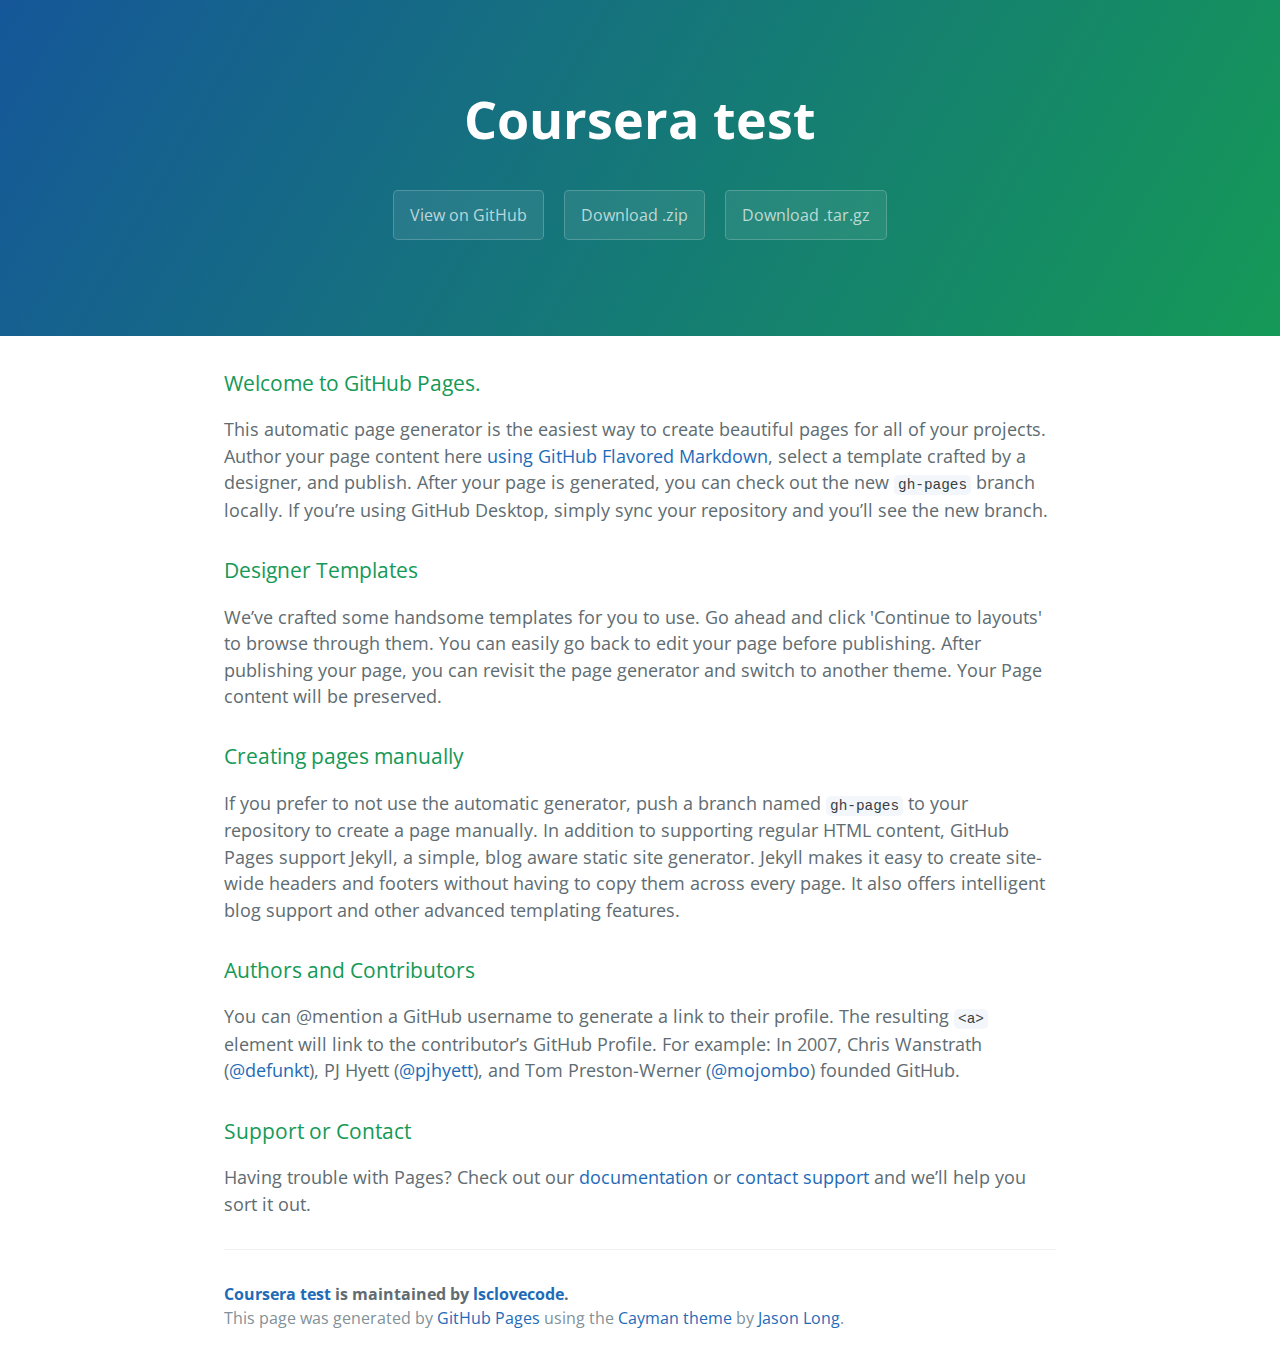
<file: index.html>
<!DOCTYPE html>
<html lang="en-us">
  <head>
    <meta charset="UTF-8">
    <title>Coursera test by lsclovecode</title>
    <meta name="viewport" content="width=device-width, initial-scale=1">
    <link rel="stylesheet" type="text/css" href="stylesheets/normalize.css" media="screen">
    <link href='https://fonts.googleapis.com/css?family=Open+Sans:400,700' rel='stylesheet' type='text/css'>
    <link rel="stylesheet" type="text/css" href="stylesheets/stylesheet.css" media="screen">
    <link rel="stylesheet" type="text/css" href="stylesheets/github-light.css" media="screen">
  </head>
  <body>
    <section class="page-header">
      <h1 class="project-name">Coursera test</h1>
      <h2 class="project-tagline"></h2>
      <a href="https://github.com/lsclovecode/coursera_test" class="btn">View on GitHub</a>
      <a href="https://github.com/lsclovecode/coursera_test/zipball/master" class="btn">Download .zip</a>
      <a href="https://github.com/lsclovecode/coursera_test/tarball/master" class="btn">Download .tar.gz</a>
    </section>

    <section class="main-content">
      <h3>
<a id="welcome-to-github-pages" class="anchor" href="#welcome-to-github-pages" aria-hidden="true"><span aria-hidden="true" class="octicon octicon-link"></span></a>Welcome to GitHub Pages.</h3>

<p>This automatic page generator is the easiest way to create beautiful pages for all of your projects. Author your page content here <a href="https://guides.github.com/features/mastering-markdown/">using GitHub Flavored Markdown</a>, select a template crafted by a designer, and publish. After your page is generated, you can check out the new <code>gh-pages</code> branch locally. If you’re using GitHub Desktop, simply sync your repository and you’ll see the new branch.</p>

<h3>
<a id="designer-templates" class="anchor" href="#designer-templates" aria-hidden="true"><span aria-hidden="true" class="octicon octicon-link"></span></a>Designer Templates</h3>

<p>We’ve crafted some handsome templates for you to use. Go ahead and click 'Continue to layouts' to browse through them. You can easily go back to edit your page before publishing. After publishing your page, you can revisit the page generator and switch to another theme. Your Page content will be preserved.</p>

<h3>
<a id="creating-pages-manually" class="anchor" href="#creating-pages-manually" aria-hidden="true"><span aria-hidden="true" class="octicon octicon-link"></span></a>Creating pages manually</h3>

<p>If you prefer to not use the automatic generator, push a branch named <code>gh-pages</code> to your repository to create a page manually. In addition to supporting regular HTML content, GitHub Pages support Jekyll, a simple, blog aware static site generator. Jekyll makes it easy to create site-wide headers and footers without having to copy them across every page. It also offers intelligent blog support and other advanced templating features.</p>

<h3>
<a id="authors-and-contributors" class="anchor" href="#authors-and-contributors" aria-hidden="true"><span aria-hidden="true" class="octicon octicon-link"></span></a>Authors and Contributors</h3>

<p>You can @mention a GitHub username to generate a link to their profile. The resulting <code>&lt;a&gt;</code> element will link to the contributor’s GitHub Profile. For example: In 2007, Chris Wanstrath (<a href="https://github.com/defunkt" class="user-mention">@defunkt</a>), PJ Hyett (<a href="https://github.com/pjhyett" class="user-mention">@pjhyett</a>), and Tom Preston-Werner (<a href="https://github.com/mojombo" class="user-mention">@mojombo</a>) founded GitHub.</p>

<h3>
<a id="support-or-contact" class="anchor" href="#support-or-contact" aria-hidden="true"><span aria-hidden="true" class="octicon octicon-link"></span></a>Support or Contact</h3>

<p>Having trouble with Pages? Check out our <a href="https://help.github.com/pages">documentation</a> or <a href="https://github.com/contact">contact support</a> and we’ll help you sort it out.</p>

      <footer class="site-footer">
        <span class="site-footer-owner"><a href="https://github.com/lsclovecode/coursera_test">Coursera test</a> is maintained by <a href="https://github.com/lsclovecode">lsclovecode</a>.</span>

        <span class="site-footer-credits">This page was generated by <a href="https://pages.github.com">GitHub Pages</a> using the <a href="https://github.com/jasonlong/cayman-theme">Cayman theme</a> by <a href="https://twitter.com/jasonlong">Jason Long</a>.</span>
      </footer>

    </section>

  
  </body>
</html>
</file>
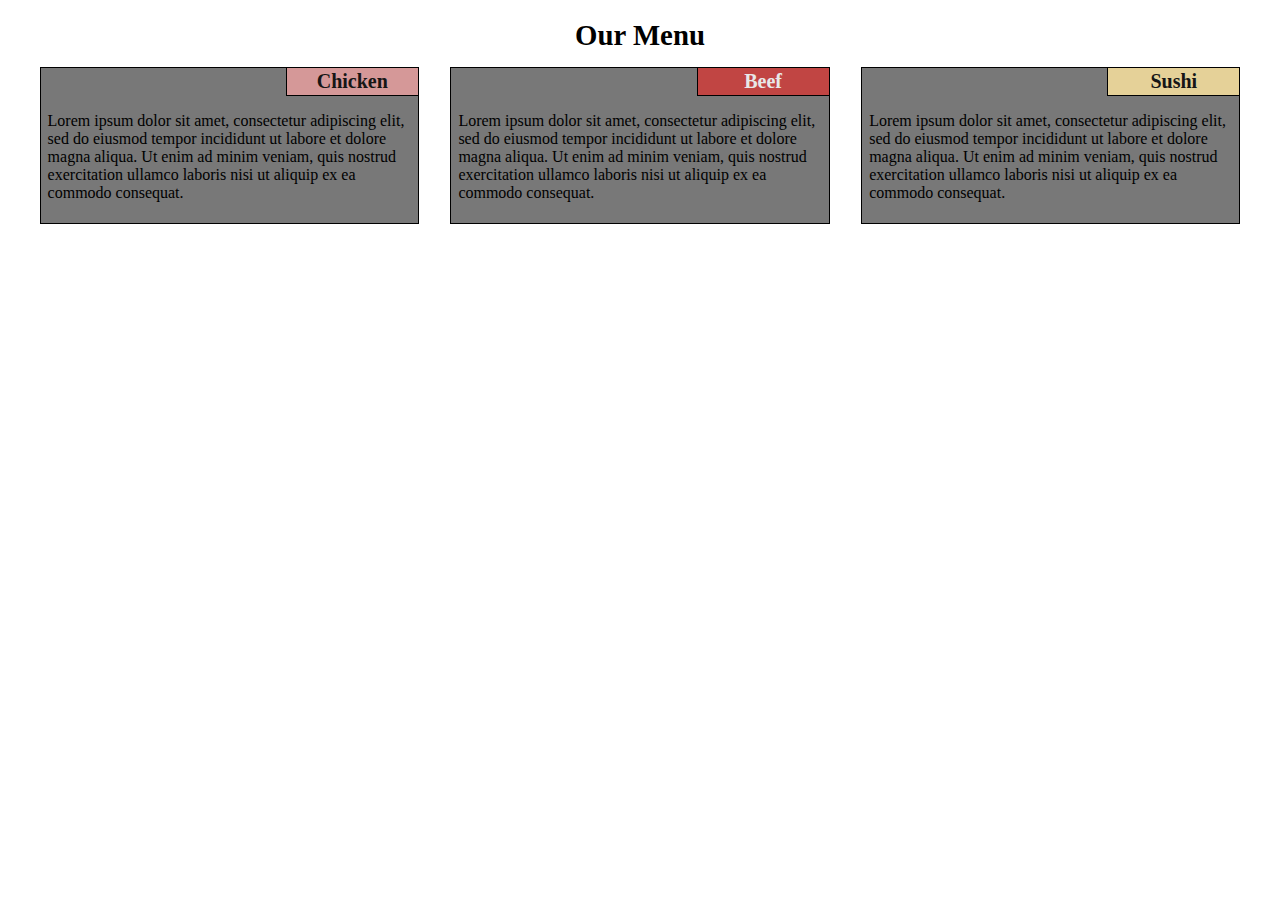
<file: module2/index.html>
<!DOCTYPE HTML>
<html>
<head>
<meta charset="utf-8">
<title>Assignment Solution for Module 2</title>
<link rel="stylesheet" type="text/css" href="css/module1.css" />
</head>
<body>
<header>
    <h1>Our Menu</h1>
</header>
<section id="chicken">
    <h2>Chicken</h2>
    <p>Lorem ipsum dolor sit amet, consectetur adipiscing elit, sed do eiusmod tempor incididunt ut labore et dolore magna aliqua. Ut enim ad minim veniam, quis nostrud exercitation ullamco laboris nisi ut aliquip ex ea commodo consequat.</p>
  </section>
  <section id="beef">
    <h2>Beef</h2>
    <p>Lorem ipsum dolor sit amet, consectetur adipiscing elit, sed do eiusmod tempor incididunt ut labore et dolore magna aliqua. Ut enim ad minim veniam, quis nostrud exercitation ullamco laboris nisi ut aliquip ex ea commodo consequat.</p>
</section>
<section id="sushi">
    <h2>Sushi</h2>
    <p>Lorem ipsum dolor sit amet, consectetur adipiscing elit, sed do eiusmod tempor incididunt ut labore et dolore magna aliqua. Ut enim ad minim veniam, quis nostrud exercitation ullamco laboris nisi ut aliquip ex ea commodo consequat.</p>
</section>
</body>
</file>
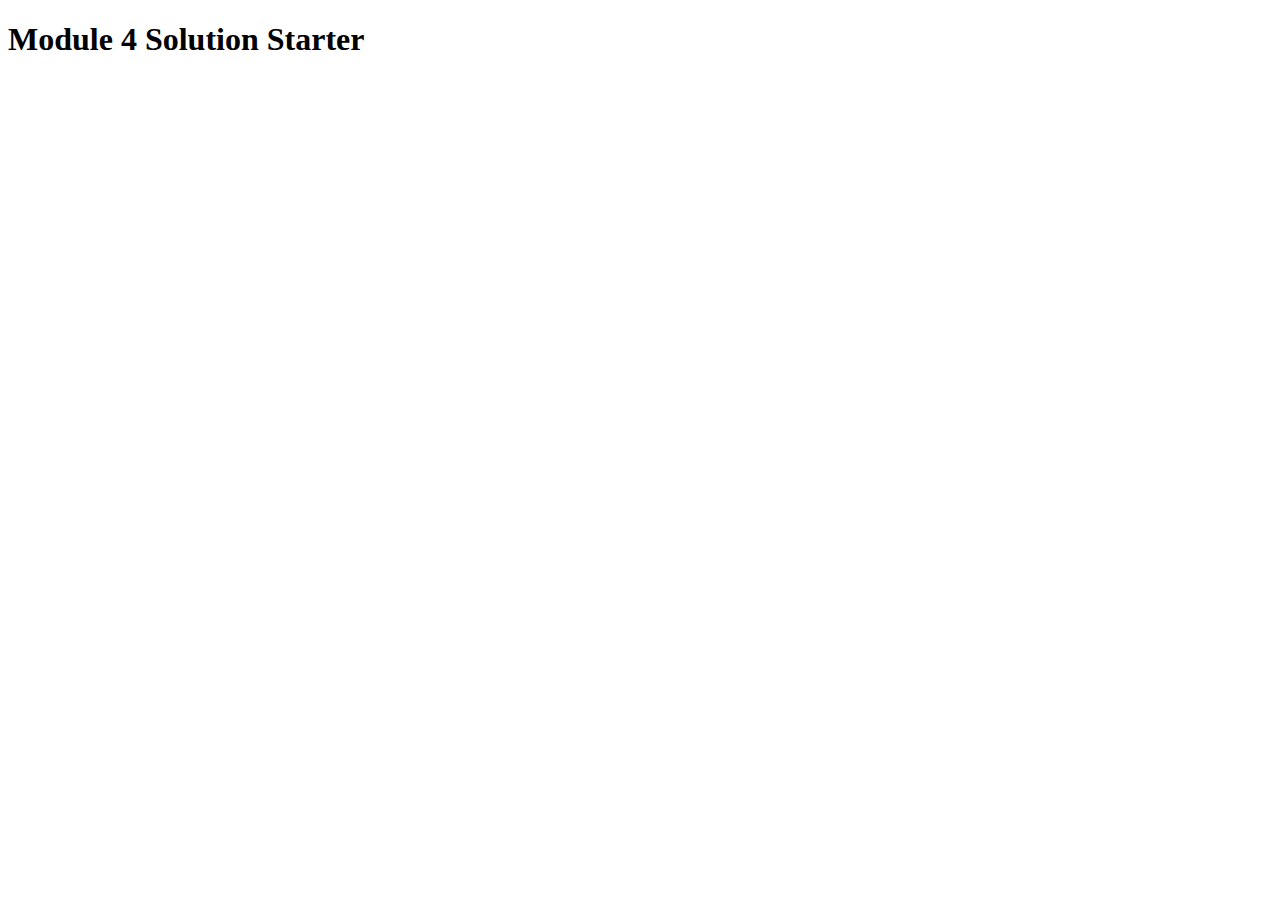
<file: module4-solution/index.html>
<!DOCTYPE html>
<html>
<head>
  <meta charset="utf-8">
  <title>Module 4 Solution Starter</title>
  <script src="SpeakHello.js"></script>
  <script src="SpeakGoodBye.js"></script>
  <script src="script.js"></script>
</head>
<body>
  <h1>Module 4 Solution Starter</h1>
</body>
</html>
</file>
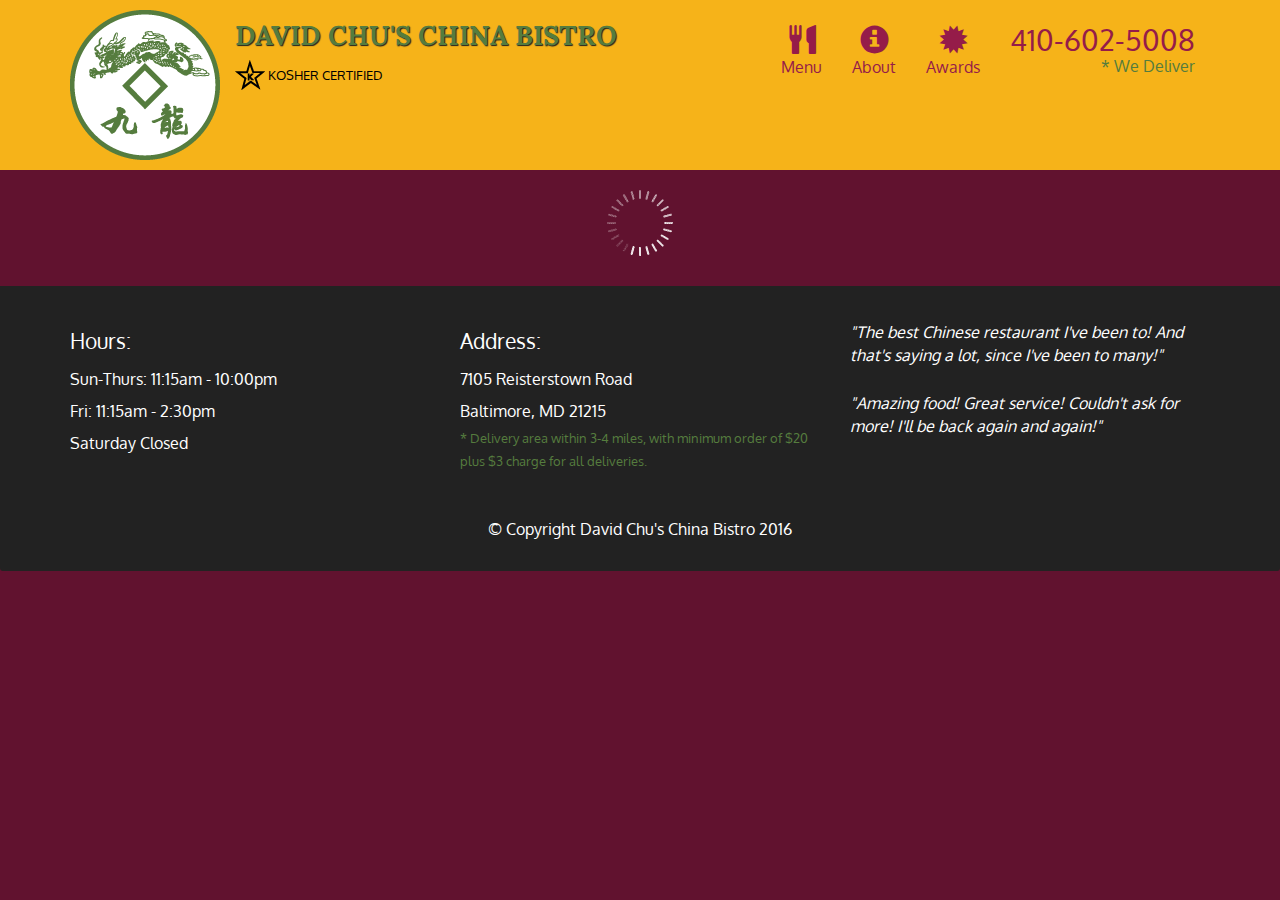
<file: module5-solution/index.html>
<!doctype html>
<html lang="en">
  <head>
    <meta charset="utf-8">
    <meta http-equiv="X-UA-Compatible" content="IE=edge">
    <meta name="viewport" content="width=device-width, initial-scale=1">
    <title>David Chu's China Bistro</title>
    <link rel="stylesheet" href="css/bootstrap.min.css">
    <link rel="stylesheet" href="css/styles.css">
    <link href='https://fonts.googleapis.com/css?family=Oxygen:400,300,700' rel='stylesheet' type='text/css'>
    <link href='https://fonts.googleapis.com/css?family=Lora' rel='stylesheet' type='text/css'>
  </head>
<body>
  <header>
    <nav id="header-nav" class="navbar navbar-default">
      <div class="container">
        <div class="navbar-header">
          <a href="index.html" class="pull-left visible-md visible-lg">
            <div id="logo-img" alt="Logo image"></div>
          </a>

          <div class="navbar-brand">
            <a href="index.html"><h1>David Chu's China Bistro</h1></a>
            <p>
              <img src="images/star-k-logo.png" alt="Kosher certification">
              <span>Kosher Certified</span>
            </p>
          </div>

          <button id="navbarToggle" type="button" class="navbar-toggle collapsed" data-toggle="collapse" data-target="#collapsable-nav" aria-expanded="false">
            <span class="sr-only">Toggle navigation</span>
            <span class="icon-bar"></span>
            <span class="icon-bar"></span>
            <span class="icon-bar"></span>
          </button>
        </div>
        
        <div id="collapsable-nav" class="collapse navbar-collapse">
           <ul id="nav-list" class="nav navbar-nav navbar-right">
            <li id="navHomeButton" class="visible-xs active">
              <a href="index.html">
                <span class="glyphicon glyphicon-home"></span> Home</a>
            </li>
            <li id="navMenuButton">
              <a href="#" onclick="$dc.loadMenuCategories();">
                <span class="glyphicon glyphicon-cutlery"></span><br class="hidden-xs"> Menu</a>
            </li>
            <li>
              <a href="#">
                <span class="glyphicon glyphicon-info-sign"></span><br class="hidden-xs"> About</a>
            </li>
            <li>
              <a href="#">
                <span class="glyphicon glyphicon-certificate"></span><br class="hidden-xs"> Awards</a>
            </li>
            <li id="phone" class="hidden-xs">
              <a href="tel:410-602-5008">
                <span>410-602-5008</span></a><div>* We Deliver</div>
            </li>
          </ul><!-- #nav-list -->
        </div><!-- .collapse .navbar-collapse -->
      </div><!-- .container -->
    </nav><!-- #header-nav -->
  </header>

  <div id="call-btn" class="visible-xs">
    <a class="btn" href="tel:410-602-5008">
    <span class="glyphicon glyphicon-earphone"></span>
    410-602-5008
    </a>
  </div>
  <div id="xs-deliver" class="text-center visible-xs">* We Deliver</div>

  <div id="main-content" class="container"></div>

  <footer class="panel-footer">
    <div class="container">
      <div class="row">
        <section id="hours" class="col-sm-4">
          <span>Hours:</span><br>
          Sun-Thurs: 11:15am - 10:00pm<br>
          Fri: 11:15am - 2:30pm<br>
          Saturday Closed
          <hr class="visible-xs">
        </section>
        <section id="address" class="col-sm-4">
          <span>Address:</span><br>
          7105 Reisterstown Road<br>
          Baltimore, MD 21215
          <p>* Delivery area within 3-4 miles, with minimum order of $20 plus $3 charge for all deliveries.</p>
          <hr class="visible-xs">
        </section>
        <section id="testimonials" class="col-sm-4">
          <p>"The best Chinese restaurant I've been to! And that's saying a lot, since I've been to many!"</p>
          <p>"Amazing food! Great service! Couldn't ask for more! I'll be back again and again!"</p>
        </section>
      </div>
      <div class="text-center">&copy; Copyright David Chu's China Bistro 2016</div>
    </div>
  </footer>

  <!-- jQuery (Bootstrap JS plugins depend on it) -->
  <script src="js/jquery-2.1.4.min.js"></script>
  <script src="js/bootstrap.min.js"></script>
  <script src="js/ajax-utils.js"></script>
  <script src="js/script.js"></script>
</body>
</html>
</file>
<file: stylesheets/stylesheet.css>
* {
  box-sizing: border-box; }

body {
  padding: 0;
  margin: 0;
  font-family: "Open Sans", "Helvetica Neue", Helvetica, Arial, sans-serif;
  font-size: 16px;
  line-height: 1.5;
  color: #606c71; }

a {
  color: #1e6bb8;
  text-decoration: none; }
  a:hover {
    text-decoration: underline; }

.btn {
  display: inline-block;
  margin-bottom: 1rem;
  color: rgba(255, 255, 255, 0.7);
  background-color: rgba(255, 255, 255, 0.08);
  border-color: rgba(255, 255, 255, 0.2);
  border-style: solid;
  border-width: 1px;
  border-radius: 0.3rem;
  transition: color 0.2s, background-color 0.2s, border-color 0.2s; }
  .btn + .btn {
    margin-left: 1rem; }

.btn:hover {
  color: rgba(255, 255, 255, 0.8);
  text-decoration: none;
  background-color: rgba(255, 255, 255, 0.2);
  border-color: rgba(255, 255, 255, 0.3); }

@media screen and (min-width: 64em) {
  .btn {
    padding: 0.75rem 1rem; } }

@media screen and (min-width: 42em) and (max-width: 64em) {
  .btn {
    padding: 0.6rem 0.9rem;
    font-size: 0.9rem; } }

@media screen and (max-width: 42em) {
  .btn {
    display: block;
    width: 100%;
    padding: 0.75rem;
    font-size: 0.9rem; }
    .btn + .btn {
      margin-top: 1rem;
      margin-left: 0; } }

.page-header {
  color: #fff;
  text-align: center;
  background-color: #159957;
  background-image: linear-gradient(120deg, #155799, #159957); }

@media screen and (min-width: 64em) {
  .page-header {
    padding: 5rem 6rem; } }

@media screen and (min-width: 42em) and (max-width: 64em) {
  .page-header {
    padding: 3rem 4rem; } }

@media screen and (max-width: 42em) {
  .page-header {
    padding: 2rem 1rem; } }

.project-name {
  margin-top: 0;
  margin-bottom: 0.1rem; }

@media screen and (min-width: 64em) {
  .project-name {
    font-size: 3.25rem; } }

@media screen and (min-width: 42em) and (max-width: 64em) {
  .project-name {
    font-size: 2.25rem; } }

@media screen and (max-width: 42em) {
  .project-name {
    font-size: 1.75rem; } }

.project-tagline {
  margin-bottom: 2rem;
  font-weight: normal;
  opacity: 0.7; }

@media screen and (min-width: 64em) {
  .project-tagline {
    font-size: 1.25rem; } }

@media screen and (min-width: 42em) and (max-width: 64em) {
  .project-tagline {
    font-size: 1.15rem; } }

@media screen and (max-width: 42em) {
  .project-tagline {
    font-size: 1rem; } }

.main-content :first-child {
  margin-top: 0; }
.main-content img {
  max-width: 100%; }
.main-content h1, .main-content h2, .main-content h3, .main-content h4, .main-content h5, .main-content h6 {
  margin-top: 2rem;
  margin-bottom: 1rem;
  font-weight: normal;
  color: #159957; }
.main-content p {
  margin-bottom: 1em; }
.main-content code {
  padding: 2px 4px;
  font-family: Consolas, "Liberation Mono", Menlo, Courier, monospace;
  font-size: 0.9rem;
  color: #383e41;
  background-color: #f3f6fa;
  border-radius: 0.3rem; }
.main-content pre {
  padding: 0.8rem;
  margin-top: 0;
  margin-bottom: 1rem;
  font: 1rem Consolas, "Liberation Mono", Menlo, Courier, monospace;
  color: #567482;
  word-wrap: normal;
  background-color: #f3f6fa;
  border: solid 1px #dce6f0;
  border-radius: 0.3rem; }
  .main-content pre > code {
    padding: 0;
    margin: 0;
    font-size: 0.9rem;
    color: #567482;
    word-break: normal;
    white-space: pre;
    background: transparent;
    border: 0; }
.main-content .highlight {
  margin-bottom: 1rem; }
  .main-content .highlight pre {
    margin-bottom: 0;
    word-break: normal; }
.main-content .highlight pre, .main-content pre {
  padding: 0.8rem;
  overflow: auto;
  font-size: 0.9rem;
  line-height: 1.45;
  border-radius: 0.3rem; }
.main-content pre code, .main-content pre tt {
  display: inline;
  max-width: initial;
  padding: 0;
  margin: 0;
  overflow: initial;
  line-height: inherit;
  word-wrap: normal;
  background-color: transparent;
  border: 0; }
  .main-content pre code:before, .main-content pre code:after, .main-content pre tt:before, .main-content pre tt:after {
    content: normal; }
.main-content ul, .main-content ol {
  margin-top: 0; }
.main-content blockquote {
  padding: 0 1rem;
  margin-left: 0;
  color: #819198;
  border-left: 0.3rem solid #dce6f0; }
  .main-content blockquote > :first-child {
    margin-top: 0; }
  .main-content blockquote > :last-child {
    margin-bottom: 0; }
.main-content table {
  display: block;
  width: 100%;
  overflow: auto;
  word-break: normal;
  word-break: keep-all; }
  .main-content table th {
    font-weight: bold; }
  .main-content table th, .main-content table td {
    padding: 0.5rem 1rem;
    border: 1px solid #e9ebec; }
.main-content dl {
  padding: 0; }
  .main-content dl dt {
    padding: 0;
    margin-top: 1rem;
    font-size: 1rem;
    font-weight: bold; }
  .main-content dl dd {
    padding: 0;
    margin-bottom: 1rem; }
.main-content hr {
  height: 2px;
  padding: 0;
  margin: 1rem 0;
  background-color: #eff0f1;
  border: 0; }

@media screen and (min-width: 64em) {
  .main-content {
    max-width: 64rem;
    padding: 2rem 6rem;
    margin: 0 auto;
    font-size: 1.1rem; } }

@media screen and (min-width: 42em) and (max-width: 64em) {
  .main-content {
    padding: 2rem 4rem;
    font-size: 1.1rem; } }

@media screen and (max-width: 42em) {
  .main-content {
    padding: 2rem 1rem;
    font-size: 1rem; } }

.site-footer {
  padding-top: 2rem;
  margin-top: 2rem;
  border-top: solid 1px #eff0f1; }

.site-footer-owner {
  display: block;
  font-weight: bold; }

.site-footer-credits {
  color: #819198; }

@media screen and (min-width: 64em) {
  .site-footer {
    font-size: 1rem; } }

@media screen and (min-width: 42em) and (max-width: 64em) {
  .site-footer {
    font-size: 1rem; } }

@media screen and (max-width: 42em) {
  .site-footer {
    font-size: 0.9rem; } }
</file>
<file: stylesheets/github-light.css>
/*
The MIT License (MIT)

Copyright (c) 2016 GitHub, Inc.

Permission is hereby granted, free of charge, to any person obtaining a copy
of this software and associated documentation files (the "Software"), to deal
in the Software without restriction, including without limitation the rights
to use, copy, modify, merge, publish, distribute, sublicense, and/or sell
copies of the Software, and to permit persons to whom the Software is
furnished to do so, subject to the following conditions:

The above copyright notice and this permission notice shall be included in all
copies or substantial portions of the Software.

THE SOFTWARE IS PROVIDED "AS IS", WITHOUT WARRANTY OF ANY KIND, EXPRESS OR
IMPLIED, INCLUDING BUT NOT LIMITED TO THE WARRANTIES OF MERCHANTABILITY,
FITNESS FOR A PARTICULAR PURPOSE AND NONINFRINGEMENT. IN NO EVENT SHALL THE
AUTHORS OR COPYRIGHT HOLDERS BE LIABLE FOR ANY CLAIM, DAMAGES OR OTHER
LIABILITY, WHETHER IN AN ACTION OF CONTRACT, TORT OR OTHERWISE, ARISING FROM,
OUT OF OR IN CONNECTION WITH THE SOFTWARE OR THE USE OR OTHER DEALINGS IN THE
SOFTWARE.

*/

.pl-c /* comment */ {
  color: #969896;
}

.pl-c1 /* constant, variable.other.constant, support, meta.property-name, support.constant, support.variable, meta.module-reference, markup.raw, meta.diff.header */,
.pl-s .pl-v /* string variable */ {
  color: #0086b3;
}

.pl-e /* entity */,
.pl-en /* entity.name */ {
  color: #795da3;
}

.pl-smi /* variable.parameter.function, storage.modifier.package, storage.modifier.import, storage.type.java, variable.other */,
.pl-s .pl-s1 /* string source */ {
  color: #333;
}

.pl-ent /* entity.name.tag */ {
  color: #63a35c;
}

.pl-k /* keyword, storage, storage.type */ {
  color: #a71d5d;
}

.pl-s /* string */,
.pl-pds /* punctuation.definition.string, string.regexp.character-class */,
.pl-s .pl-pse .pl-s1 /* string punctuation.section.embedded source */,
.pl-sr /* string.regexp */,
.pl-sr .pl-cce /* string.regexp constant.character.escape */,
.pl-sr .pl-sre /* string.regexp source.ruby.embedded */,
.pl-sr .pl-sra /* string.regexp string.regexp.arbitrary-repitition */ {
  color: #183691;
}

.pl-v /* variable */ {
  color: #ed6a43;
}

.pl-id /* invalid.deprecated */ {
  color: #b52a1d;
}

.pl-ii /* invalid.illegal */ {
  color: #f8f8f8;
  background-color: #b52a1d;
}

.pl-sr .pl-cce /* string.regexp constant.character.escape */ {
  font-weight: bold;
  color: #63a35c;
}

.pl-ml /* markup.list */ {
  color: #693a17;
}

.pl-mh /* markup.heading */,
.pl-mh .pl-en /* markup.heading entity.name */,
.pl-ms /* meta.separator */ {
  font-weight: bold;
  color: #1d3e81;
}

.pl-mq /* markup.quote */ {
  color: #008080;
}

.pl-mi /* markup.italic */ {
  font-style: italic;
  color: #333;
}

.pl-mb /* markup.bold */ {
  font-weight: bold;
  color: #333;
}

.pl-md /* markup.deleted, meta.diff.header.from-file */ {
  color: #bd2c00;
  background-color: #ffecec;
}

.pl-mi1 /* markup.inserted, meta.diff.header.to-file */ {
  color: #55a532;
  background-color: #eaffea;
}

.pl-mdr /* meta.diff.range */ {
  font-weight: bold;
  color: #795da3;
}

.pl-mo /* meta.output */ {
  color: #1d3e81;
}
</file>
<file: module2/css/module1.css>
/********** Base styles **********/
* {
  box-sizing: border-box;
  font-family: "Comic Sans MS", "Comic Sans", cursive;
}
h1 {
  margin-bottom: 15px;
  text-align: center;
  font-size: 1.8em;
}

section {
  background-color: rgb(120,120,120);
  border: 1px solid black;
  margin: 0 0 30px 0;
  padding: 0;

}

section p {
  padding: 0 7px 5px 7px;
}
section h2 {
  border-left: 1px solid black;
  border-bottom: 1px solid black;
  width: 35%;
  margin: 0 0 0 65%;
  text-align: center;
  font-size: 1.25em;
  padding: 2px 0;
}
#chicken h2 {
    background-color: #d59898;
    color: #161616;
}

#beef h2 {
    background-color: #c14543;
    color: #e8e8e8;
}

#sushi h2 {
    background-color: #e5d198;
    color: #161616;
}

/********** Large devices only **********/
@media (min-width: 992px) {
  section{
    float:left;
    margin-right:2.5%;
    width: 30%;
  }

  #chicken {
    margin-left: 2.5%;
  }
}

/********** Medium devices only **********/
@media (min-width: 768px) and (max-width: 991px) {
  section {
    float:left;
    margin-right:2.5%;
    width: 46.25%;
  }

  #chicken {
    margin-left: 2.5%;
  }

  #sushi {
    clear:left;
    margin-left: 2.5%;
    width: 95%;
  }
}

@media (max-width: 767px) {
    section {
        margin-left: 2.5%;
        margin-right: 2.5%;
        width: 95%;
    }
</file>
<file: module5-solution/css/styles.css>
body {
  font-size: 16px;
  color: #fff;
  background-color: #61122f;
  font-family: 'Oxygen', sans-serif;
}

/** HEADER **/
#header-nav {
  background-color: #f6b319;
  border-radius: 0;
  border: 0;
}

#logo-img {
  background: url('../images/restaurant-logo_large.png') no-repeat;
  width: 150px;
  height: 150px;
  margin: 10px 15px 10px 0;
}

.navbar-brand {
  padding-top: 25px;
}
.navbar-brand h1 { /* Restaurant name */
  font-family: 'Lora', serif;
  color: #557c3e;
  font-size: 1.5em;
  text-transform: uppercase;
  font-weight: bold;
  text-shadow: 1px 1px 1px #222;
  margin-top: 0;
  margin-bottom: 0;
  line-height: .75;
}
.navbar-brand a:hover, .navbar-brand a:focus {
  text-decoration: none;
}
.navbar-brand p { /* Kosher cert */
  color: #000;
  text-transform: uppercase;
  font-size: .7em;
  margin-top: 15px;
}
.navbar-brand p span { /* Star-K */
  vertical-align: middle;
}

#nav-list {
  margin-top: 10px;
}
#nav-list a {
  color: #951C49;
  text-align: center;
}
#nav-list a:hover {
  background: #E7E7E7;
}
#nav-list a span {
  font-size: 1.8em;
}

#phone {
  margin-top: 5px;
}
#phone a { /* Phone number */
  text-align: right;
  padding-bottom: 0;
}
#phone div { /* We Deliver */
  color: #557c3e;
  text-align: right;
  padding-right: 15px;
}

.navbar-header button.navbar-toggle, .navbar-header .icon-bar {
  border: 1px solid #61122f;
}
.navbar-header button.navbar-toggle {
  clear: both;
  margin-top: -30px;
}
/* END HEADER */

/* FOOTER */
.panel-footer {
  margin-top: 30px;
  padding-top: 35px;
  padding-bottom: 30px;
  background-color: #222;
  border-top: 0;
}
.panel-footer div.row {
  margin-bottom: 35px;
}
#hours, #address {
  line-height: 2;
}
#hours > span, #address > span {
  font-size: 1.3em;
}
#address p {
  color: #557c3e;
  font-size: .8em;
  line-height: 1.8;
}
#testimonials {
  font-style: italic;
}
#testimonials p:nth-child(2) {
  margin-top: 25px;
}
/* END FOOTER */



/* HOME PAGE */
.container .jumbotron {
  box-shadow: 0 0 50px #3F0C1F;
  border: 2px solid #3F0C1F;
}

#menu-tile, #specials-tile, #map-tile {
  height: 250px;
  width: 100%;
  margin-bottom: 15px;
  position: relative;
  border: 2px solid #3F0C1F;
  overflow: hidden;
}
#menu-tile:hover, #specials-tile:hover, #map-tile:hover {
  box-shadow: 0 1px 5px 1px #cccccc;
}
#menu-tile {
  background: url('../images/menu-tile.jpg') no-repeat;
  background-position: center;
}
#specials-tile {
  background: url('../images/specials-tile.jpg') no-repeat;
  background-position: center;
}
#menu-tile span, #specials-tile span, #map-tile span {
  position: absolute;
  bottom: 0;
  right: 0;
  width: 100%;
  text-align: center;
  font-size: 1.6em;
  text-transform: uppercase;
  background-color: #000;
  color: #fff;
  opacity: .8;
}
/* END HOME PAGE */

/* MENU CATEGORIES PAGE */
.category-tile { 
  position: relative;
  border: 2px solid #3F0C1F;
  overflow: hidden;
  width: 200px;
  height: 200px;
  margin: 0 auto 15px;
}
.category-tile span {
  position: absolute;
  bottom: 0;
  right: 0;
  width: 100%;
  text-align: center;
  font-size: 1.2em;
  text-transform: uppercase;
  background-color: #000;
  color: #fff;
  opacity: .8;
}
.category-tile:hover {
  box-shadow: 0 1px 5px 1px #cccccc;
}

#menu-categories-title + div {
  margin-bottom: 50px;
}
/* END MENU CATEGORIES PAGE */

/* SINGLE CATEGORY PAGE */
.menu-item-tile {
  margin-bottom: 25px;
}
.menu-item-tile hr {
  width: 80%;
}
.menu-item-tile .menu-item-price {
  font-size: 1.1em;
  text-align: right;
  margin-top: -15px;
  margin-right: -15px;
}
.menu-item-tile .menu-item-price span {
  font-size: .6em;
}
.menu-item-photo {
  position: relative;
  border: 2px solid #3F0C1F; 
  overflow: hidden;
  padding: 0;
  margin-right: -15px;
  margin-left: auto;
  margin-bottom: 20px;
  max-width: 250px;
}
.menu-item-photo div {
  position: absolute;
  bottom: 0;
  right: 0;
  width: 80px;
  background-color: #557c3e;
  text-align: center;
}
.menu-item-description {
  padding-right: 30px;
}
h3.menu-item-title {
  margin: 0 0 10px;
}
.menu-item-details {
  font-size: .9em;
  font-style: italic;
}
/* END SINGLE CATEGORY PAGE */


/********** Large devices only **********/
@media (min-width: 1200px) {
  .container .jumbotron {
    background: url('../images/jumbotron_1200.jpg') no-repeat;
    height: 675px;
  }
}

/********** Medium devices only **********/
@media (min-width: 992px) and (max-width: 1199px) {
  /* Header */
  #logo-img {
    background: url('../images/restaurant-logo_medium.png') no-repeat;
    width: 100px;
    height: 100px;
    margin: 5px 5px 5px 0;
  }
  /* End Header */

  /* Home Page */
  .container .jumbotron {
    background: url('../images/jumbotron_992.jpg') no-repeat;
    height: 558px;
  }
  /* End Home Page */
}

/********** Small devices only **********/
@media (min-width: 768px) and (max-width: 991px) {
  /* Home Page */
  .container .jumbotron {
    background: url('../images/jumbotron_768.jpg') no-repeat;
    height: 432px;
  }
  /* End Home Page */
}

/********** Extra small devices only **********/
@media (max-width: 767px) {
  /* Header */
  .navbar-brand {
    padding-top: 10px;
    height: 80px;
  }
  .navbar-brand h1 { /* Restaurant name */
    padding-top: 10px;
    font-size: 5vw; /* 1vw = 1% of viewport width */
  }
  .navbar-brand p { /* Kosher cert */
    font-size: .6em;
    margin-top: 12px;
  }
  .navbar-brand p img { /* Star-K */
    height: 20px;
  }

  #collapsable-nav a { /* Collapsed nav menu text */
    font-size: 1.2em;
  }
  #collapsable-nav a span { /* Collapsed nav menu glyph */
    font-size: 1em;
    margin-right: 5px;
  }

  #call-btn > a {
    font-size: 1.5em;
    display: block;
    margin: 0 20px;
    padding: 10px;
    border: 2px solid #fff;
    background-color: #f6b319;
    color: #951c49;
  }
  #xs-deliver {
    margin-top: 5px;
    font-size: .7em;
    letter-spacing: .1em;
    text-transform: uppercase;
  }
  /* End Header */

  /* Footer */
  .panel-footer section {
    margin-bottom: 30px;
    text-align: center;
  }
  .panel-footer section:nth-child(3) {
    margin-bottom: 0; /* margin already exists on the whole row */
  }
  .panel-footer section hr {
    width: 50%;
  }
  /* End Footer */

  /* Home Page */
  .container .jumbotron {
    margin-top: 30px;
    padding: 0;
  }
  #menu-tile, #specials-tile {
    width: 360px;
    margin: 0 auto 15px;
  }

  .menu-item-photo {
    margin-right: auto;
  }
  .menu-item-tile .menu-item-price {
    text-align: center;
  }
  .menu-item-description {
    text-align: center;;
  }
}


/********** Super extra small devices Only :-) (e.g., iPhone 4) **********/
@media (max-width: 479px) {
  /* Header */
  .navbar-brand h1 { /* Restaurant name */
    padding-top: 5px;
    font-size: 6vw;
  }
  /* End Header */
  
  /* Home page */
  #menu-tile, #specials-tile {
    width: 280px;
    margin: 0 auto 15px;
  }

  .col-xxs-12 {
    position: relative;
    min-height: 1px;
    padding-right: 15px;
    padding-left: 15px;
    float: left;
    width: 100%;
  }
}
</file>
